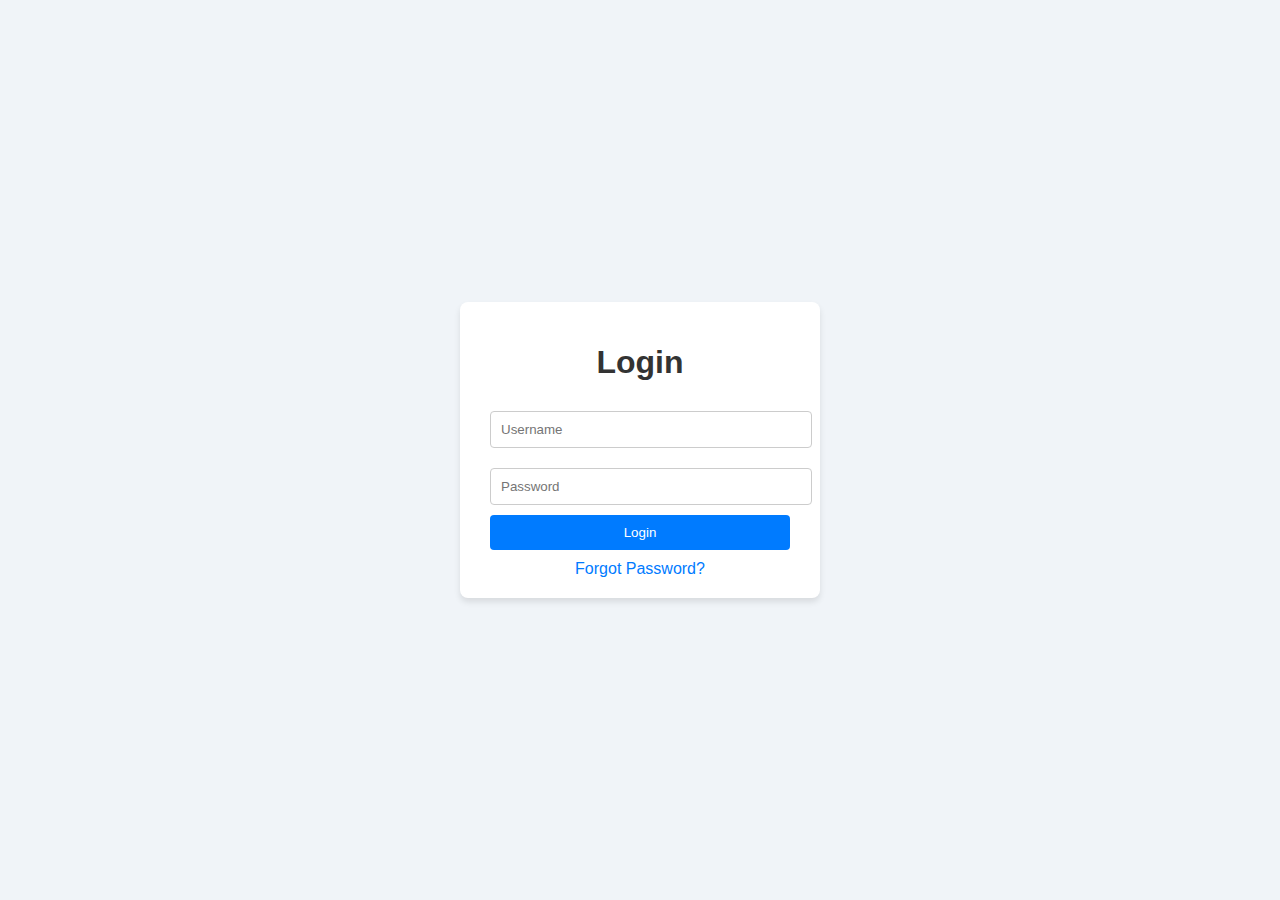
<file: index.html>
<!DOCTYPE html>
<html lang="en">
<head>
    <meta charset="UTF-8">
    <meta name="viewport" content="width=device-width, initial-scale=1.0">
    <title>Login Page</title>
    <style>
        body {
            font-family: Arial, sans-serif;
            background-color: #f0f4f8;
            display: flex;
            justify-content: center;
            align-items: center;
            height: 100vh;
            margin: 0;
        }
        .login-container {
            background-color: #ffffff;
            padding: 20px 30px;
            border-radius: 8px;
            box-shadow: 0 4px 6px rgba(0, 0, 0, 0.1);
            width: 300px;
            text-align: center;
        }
        .login-container h1 {
            margin-bottom: 20px;
            color: #333333;
        }
        .login-container input {
            width: 100%;
            padding: 10px;
            margin: 10px 0;
            border: 1px solid #cccccc;
            border-radius: 4px;
        }
        .login-container button {
            width: 100%;
            padding: 10px;
            background-color: #007bff;
            color: white;
            border: none;
            border-radius: 4px;
            cursor: pointer;
        }
        .login-container button:hover {
            background-color: #0056b3;
        }
        .login-container a {
            display: block;
            margin-top: 10px;
            color: #007bff;
            text-decoration: none;
        }
        .login-container a:hover {
            text-decoration: underline;
        }
    </style>
</head>
<body>
    <script>
        document.addEventListener('DOMContentLoaded', () => {
            const form = document.querySelector('form');
            form.addEventListener('submit', (event) => {
                const username = form.querySelector('input[name="username"]').value.trim();
                const password = form.querySelector('input[name="password"]').value.trim();
                
                if (!username || !password) {
                    event.preventDefault();
                    alert('Both username and password are required.');
                }
            });
        });
    </script>
    <div class="login-container">
        <h1>Login</h1>
        <form action="main.html" method="get">
            <input type="text" name="username" placeholder="Username" required>
           
            <input type="password" name="password" placeholder="Password" required>
            
            <button type="submit" formaction="main.html">Login</button>
        </form>
        <a href="#">Forgot Password?</a>
    </div>
</body>
</html>
</file>
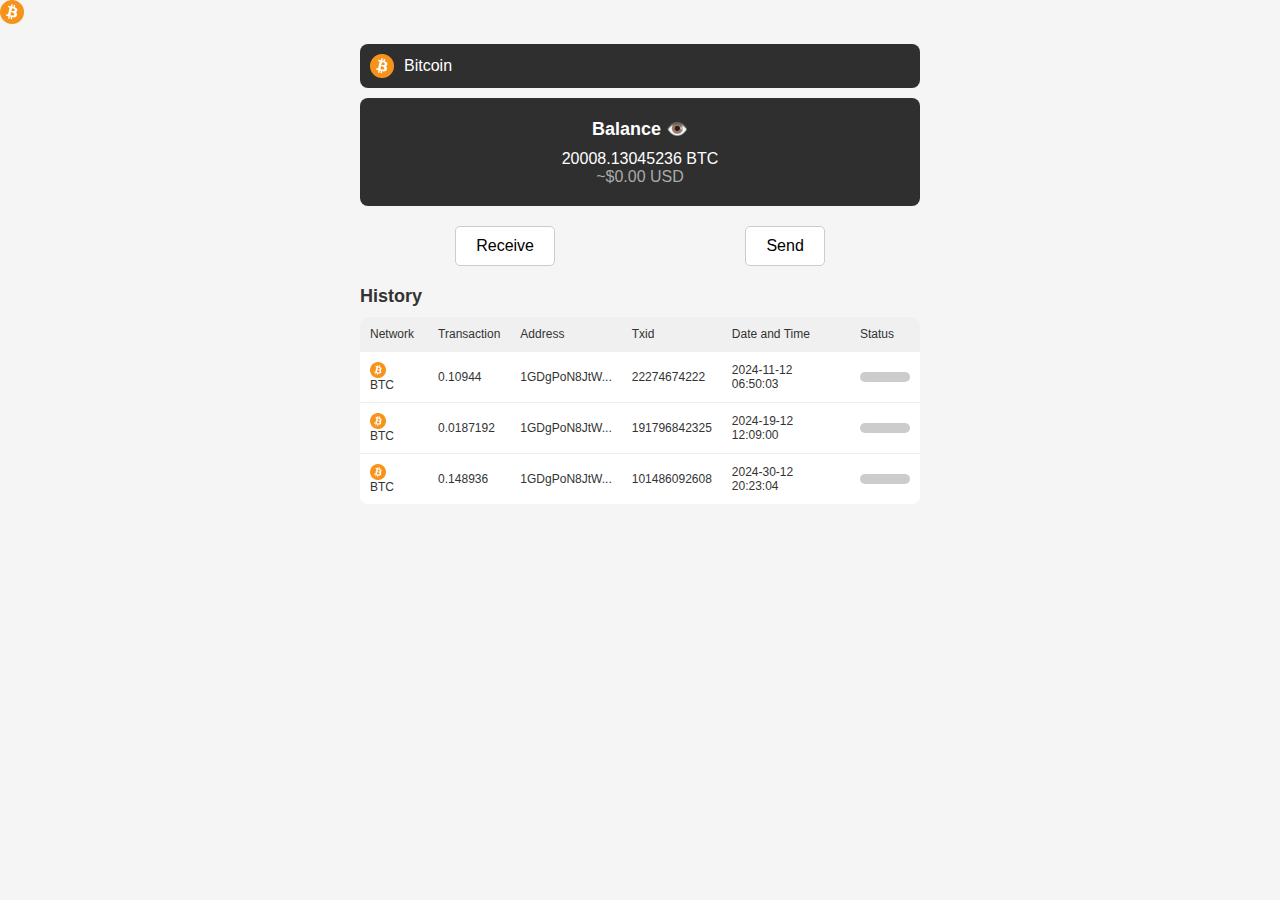
<file: main.html>
<img src="bitcoin-icon.png" alt="Bitcoin Logo" class="logo">
<!DOCTYPE html>
<html lang="en">
<head>
    <meta charset="UTF-8">
    <meta name="viewport" content="width=device-width, initial-scale=1.0">
    <title>Bitcoin Wallet</title>
    <link rel="stylesheet" href="styles.css">
</head>
<body>
    <div class="container">
        <header>
            <div class="header-title">
                <img src="bitcoin-icon.png" alt="Bitcoin Logo" class="logo">
                <span>Bitcoin</span>
            </div>
        </header>

        <section class="balance-section">
            <h2>Balance <span class="toggle-visibility">👁️</span></h2>
            <p>20008.13045236 BTC</p>
            <p class="usd-value">~$0.00 USD</p>
        </section>

        <section class="action-buttons">
            <button onclick="window.location.href='deposit.html'">Receive</button>
            <button onclick="alert('Minimum withdrawal limit should be 500.')">Send</button>
        </section>

        <section class="history-section">
            <h3>History</h3>
            <table>
                <thead>
                    <tr>
                        <th>Network</th>
                        <th>Transaction</th>
                        <th>Address</th>
                        <th>Txid</th>
                        <th>Date and Time</th>
                        <th>Status</th>
                    </tr>
                </thead>
                <tbody>
                    <tr>
                        <td><img src="bitcoin-icon.png" alt="BTC" class="table-logo"> BTC</td>
                        <td>0.10944</td>
                        <td>1GDgPoN8JtW...</td>
                        <td>22274674222</td>
                        <td>2024-11-12 06:50:03</td>
                        <td><span class="status-bar"></span></td>
                    </tr>
                    <tr>
                        <td><img src="bitcoin-icon.png" alt="BTC" class="table-logo"> BTC</td>
                        <td>0.0187192</td>
                        <td>1GDgPoN8JtW...</td>
                        <td>191796842325</td>
                        <td>2024-19-12 12:09:00</td>
                        <td><span class="status-bar"></span></td>
                    </tr>
                    <tr>
                        <td><img src="bitcoin-icon.png" alt="BTC" class="table-logo"> BTC</td>
                        <td>0.148936</td>
                        <td>1GDgPoN8JtW...</td>
                        <td>101486092608</td>
                        <td>2024-30-12 20:23:04</td>
                        <td><span class="status-bar"></span></td>
                    </tr>
                </tbody>
            </table>
        </section>
    </div>
    <script src="script.js"></script>
</body>
</html>
</file>
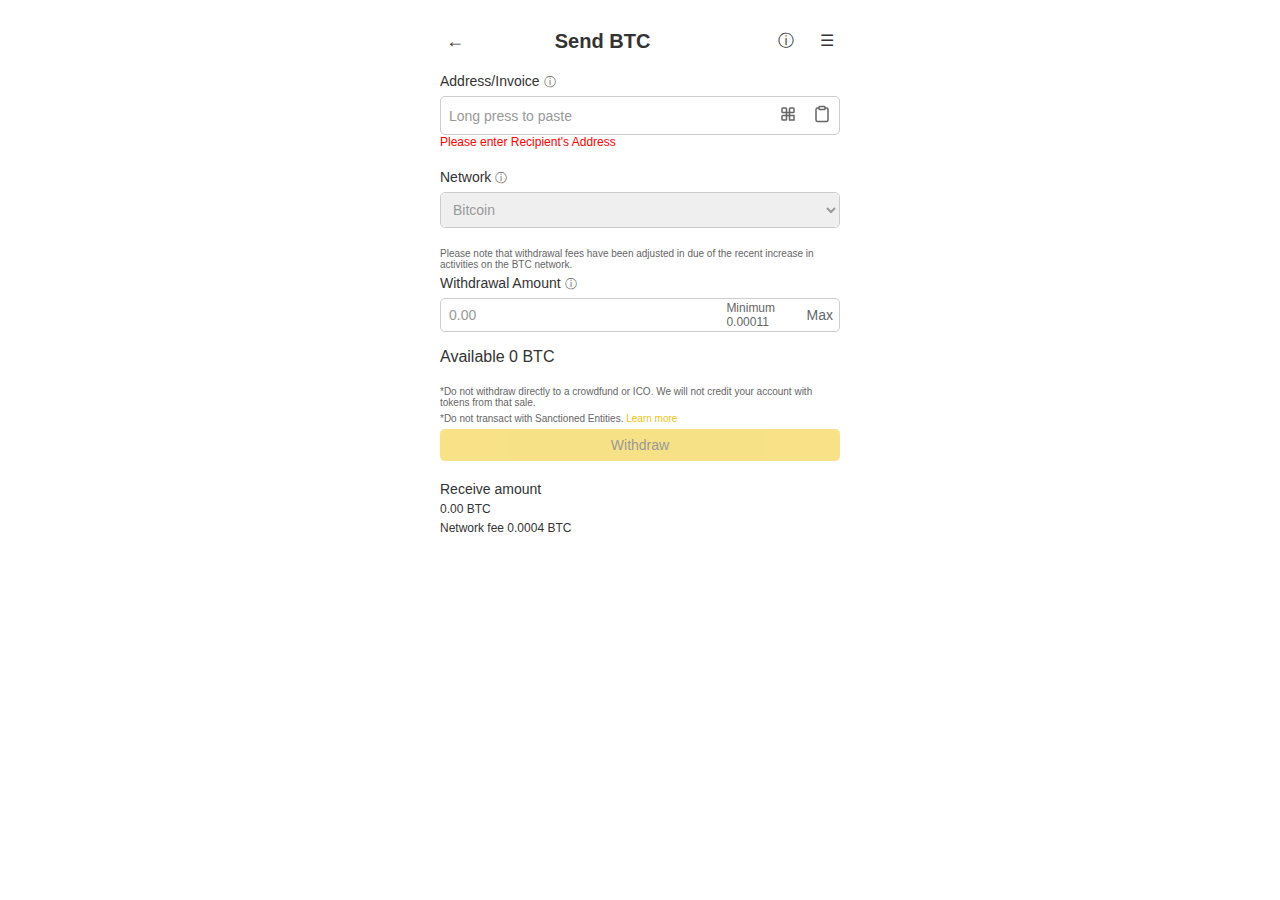
<file: withdrawal.html>
<!DOCTYPE html>
<html lang="en">
<head>
    <meta charset="UTF-8">
    <meta name="viewport" content="width=device-width, initial-scale=1.0">
    <title>Send BTC</title>
    <link rel="stylesheet" href="withdrawal.css">
</head>
<body>
    <div class="container">
        <header>
            <button class="back-btn">←</button>
            <h1>Send BTC</h1>
            <div class="header-icons">
            <button class="icon-btn" title="Settings">
                <svg xmlns="http://www.w3.org/2000/svg" viewBox="0 0 24 24" fill="none" stroke="currentColor" stroke-width="2">
                    <circle cx="12" cy="12" r="3"/>
                    <path d="M19.4 15a1.65 1.65 0 0 0 .33 1.82l.06.06a2 2 0 0 1-2.83 2.83l-.06-.06a1.65 1.65 0 0 0-1.82-.33 1.65 1.65 0 0 0-1 1.51V21a2 2 0 0 1-2 2h-1a2 2 0 0 1-2-2v-.09a1.65 1.65 0 0 0-1-1.51 1.65 1.65 0 0 0-1.82.33l-.06.06a2 2 0 0 1-2.83-2.83l.06-.06a1.65 1.65 0 0 0 .33-1.82 1.65 1.65 0 0 0-1.51-1H3a2 2 0 0 1-2-2v-1a2 2 0 0 1 2-2h.09a1.65 1.65 0 0 0 1.51-1 1.65 1.65 0 0 0-.33-1.82l-.06-.06a2 2 0 0 1 2.83-2.83l.06.06a1.65 1.65 0 0 0 1.82.33h.09a1.65 1.65 0 0 0 1-1.51V3a2 2 0 0 1 2-2h1a2 2 0 0 1 2 2v.09a1.65 1.65 0 0 0 1 1.51 1.65 1.65 0 0 0 1.82-.33l.06-.06a2 2 0 0 1 2.83 2.83l-.06.06a1.65 1.65 0 0 0-.33 1.82v.09a1.65 1.65 0 0 0 1.51 1H21a2 2 0 0 1 2 2v1a2 2 0 0 1-2 2h-.09a1.65 1.65 0 0 0-1.51 1z"/>
                </svg>
            </button>
                <button class="icon-btn" title="Help">ⓘ</button>
                <button class="icon-btn" title="Menu">☰</button>
            </div>
        </header>
        <form id="withdrawal-form">
            <div class="input-group">
                <label>Address/Invoice <span class="info-icon" title="Info">ⓘ</span></label>
                <div class="input-wrapper">
                    <input type="text" id="address" placeholder="Long press to paste" required>
                    <button type="button" class="scan-btn" title="Scan QR" onclick="simulateScan()">
                        <svg class="qr-icon" xmlns="http://www.w3.org/2000/svg" viewBox="0 0 24 24" fill="none" stroke="currentColor" stroke-width="2">
                            <rect x="4" y="4" width="6" height="6" rx="1"/>
                            <rect x="14" y="4" width="6" height="6" rx="1"/>
                            <rect x="4" y="14" width="6" height="6" rx="1"/>
                            <path d="M14 14h6v6h-6z"/>
                            <path d="M10 10h4v4h-4z"/>
                        </svg>
                    </button>
                    <button type="button" class="paste-btn" title="Paste" onclick="pasteText()">
                        <svg class="paste-icon" xmlns="http://www.w3.org/2000/svg" viewBox="0 0 24 24" fill="none" stroke="currentColor" stroke-width="2">
                            <path d="M16 4h2a2 2 0 0 1 2 2v14a2 2 0 0 1-2 2H6a2 2 0 0 1-2-2V6a2 2 0 0 1 2-2h2"/>
                            <rect x="8" y="2" width="8" height="4" rx="1"/>
                        </svg>
                    </button>
                </div>
                <span id="address-error" class="error">Please enter Recipient's Address</span>
            </div>
            <div class="input-group">
                <label>Network <span class="info-icon" title="Info">ⓘ</span></label>
                <div class="input-wrapper">
                    <select id="network">
                        <option value="bitcoin">Bitcoin</option>
                    </select>
                </div>
            </div>
            <p class="note">Please note that withdrawal fees have been adjusted in due of the recent increase in activities on the BTC network.</p>
            <div class="input-group">
                <label>Withdrawal Amount <span class="info-icon" title="Info">ⓘ</span></label>
                <div class="input-wrapper">
                    <input type="number" id="amount" step="0.00001" min="0.00011" placeholder="0.00" required>
                    <span id="min-amount">Minimum 0.00011</span>
                    <button type="button" class="max-btn" onclick="setMaxAmount()">Max</button>
                </div>
                <p>Available <span id="available">0 BTC</span></p>
            </div>
            <p class="note">*Do not withdraw directly to a crowdfund or ICO. We will not credit your account with tokens from that sale.</p>
            <p class="note">*Do not transact with Sanctioned Entities. <a href="#" class="learn-more">Learn more</a></p>
            <div class="input-group withdraw-container">
                <button type="submit" id="withdraw-btn" class="withdraw-btn" disabled>Withdraw</button>
            </div>
            <div class="input-group summary-container">
                <label>Receive amount</label>
                <p><span id="receive-amount">0.00 BTC</span></p>
                <p>Network fee 0.0004 BTC</p>
            </div>
        </form>
    </div>
    <script src="withdrawal.js"></script>
</body>
</html>
</file>
<file: styles.css>
* {
    margin: 0;
    padding: 0;
    box-sizing: border-box;
    font-family: Arial, sans-serif;
}

body {
    background-color: #f5f5f5;
    color: #333;
}

.container {
    max-width: 600px;
    margin: 0 auto;
    padding: 20px;
}

header {
    display: flex;
    justify-content: space-between;
    align-items: center;
    background-color: #2f2f2f;
    color: #fff;
    padding: 10px;
    border-radius: 8px;
}

.header-title {
    display: flex;
    align-items: center;
    gap: 10px;
}

.logo {
    width: 24px;
    height: 24px;
}

.balance-section {
    text-align: center;
    background-color: #2f2f2f;
    color: #fff;
    padding: 20px;
    margin-top: 10px;
    border-radius: 8px;
}

.balance-section h2 {
    font-size: 18px;
    margin-bottom: 10px;
}

.toggle-visibility {
    cursor: pointer;
}

.usd-value {
    color: #aaa;
}

.action-buttons {
    display: flex;
    justify-content: space-around;
    margin: 20px 0;
}

.action-buttons button {
    padding: 10px 20px;
    font-size: 16px;
    background-color: #fff;
    border: 1px solid #ccc;
    border-radius: 5px;
    cursor: pointer;
}

.history-section {
    margin-top: 20px;
}

.history-section h3 {
    font-size: 18px;
    margin-bottom: 10px;
}

table {
    width: 100%;
    border-collapse: collapse;
    background-color: #fff;
    border-radius: 8px;
    overflow: hidden;
}

th, td {
    padding: 10px;
    text-align: left;
    font-size: 12px;
}

th {
    background-color: #f0f0f0;
    font-weight: normal;
}

td {
    border-top: 1px solid #eee;
}

.table-logo {
    width: 16px;
    height: 16px;
    vertical-align: middle;
    margin-right: 5px;
}

.status-bar {
    display: inline-block;
    width: 50px;
    height: 10px;
    background-color: #ccc;
    border-radius: 5px;
}

/* Deposit Page Styles */
.notification {
    background-color: #fff3cd;
    padding: 10px;
    margin: 10px 0;
    border-radius: 5px;
    text-align: center;
    font-size: 14px;
}

.notification a {
    color: #007bff;
    text-decoration: none;
}

.deposit-section {
    background-color: #fff;
    padding: 20px;
    border-radius: 8px;
    text-align: center;
}

.qrcode {
    margin: 20px auto;
}

.network-info, .address-info {
    margin: 10px 0;
}

.network-info p, .address-info p {
    font-size: 14px;
    color: #666;
}

.network-info p strong {
    font-size: 16px;
    color: #333;
}

.address-info p span {
    font-size: 14px;
    word-break: break-all;
}

.address-info button {
    padding: 5px 10px;
    background-color: #f0f0f0;
    border: none;
    border-radius: 5px;
    cursor: pointer;
}

.more-details {
    display: block;
    margin-top: 10px;
    color: #007bff;
    text-decoration: none;
    font-size: 14px;
}

.save-share-btn {
    display: block;
    width: 100%;
    padding: 15px;
    background-color: #f0c14b;
    border: none;
    border-radius: 8px;
    font-size: 16px;
    cursor: pointer;
    margin-top: 20px;
}

.save-share-btn:hover {
    background-color: #e0b03a;
}
</file>
<file: withdrawal.css>
body {
    font-family: Arial, sans-serif;
    margin: 0;
    padding: 0;
    background-color: #fff;
    color: #333;
}

.container {
    max-width: 400px;
    margin: 20px auto;
    padding: 10px;
}

header {
    display: flex;
    align-items: center;
    justify-content: space-between;
    margin-bottom: 20px;
}

.back-btn {
    background: none;
    border: none;
    font-size: 18px; /* Reduced font size */
    color: #333;
    cursor: pointer;
}

h1 {
    font-size: 20px; /* Reduced font size */
    color: #333;
    margin: 0;
}

.header-icons .icon-btn {
    background: none;
    border: none;
    font-size: 16px; /* Reduced font size */
    color: #333;
    margin-left: 10px;
    cursor: pointer;
}

.input-group {
    margin-bottom: 20px; /* Increased spacing */
}

label {
    font-size: 14px; /* Reduced font size */
    color: #333;
    display: block;
    margin-bottom: 5px;
}

.info-icon {
    font-size: 12px; /* Reduced font size */
    color: #666;
    cursor: help;
}

.input-wrapper {
    position: relative;
    display: flex;
    align-items: center;
    border: 1px solid #ccc;
    border-radius: 5px;
    background-color: #fff;
}

input, select {
    width: 100%;
    padding: 8px; /* Reduced padding */
    border: none;
    border-radius: 5px;
    font-size: 14px; /* Reduced font size */
    box-sizing: border-box;
    color: #999; /* Light grey text */
}

input::placeholder {
    color: #999; /* Light grey placeholder */
}

input:focus, select:focus {
    outline: none;
}

.scan-btn, .paste-btn {
    background: none;
    border: none;
    padding: 8px;
    cursor: pointer;
}

.qr-icon, .paste-icon {
    width: 18px; /* Reduced size */
    height: 18px;
    stroke: #666;
    transition: stroke 0.2s;
}

.scan-btn:hover .qr-icon, .paste-btn:hover .paste-icon {
    stroke: #333;
}

#address-error {
    color: #ff0000;
    font-size: 12px; /* Reduced font size */
    display: block;
}

#min-amount {
    color: #666;
    font-size: 12px; /* Reduced font size */
    margin-left: 10px;
}

.note {
    font-size: 10px; /* Reduced font size */
    color: #666;
    margin: 5px 0;
}

.learn-more {
    color: #f1c40f;
    text-decoration: none;
}

.max-btn {
    background: none;
    border: none;
    font-size: 14px; /* Reduced font size */
    color: #666;
    margin-left: 10px;
    cursor: pointer;
}

.withdraw-container {
    margin-bottom: 20px; /* Increased spacing */
}

.summary-container {
    margin-bottom: 20px; /* Increased spacing */
}

.summary-container p {
    font-size: 12px; /* Reduced font size */
    margin: 5px 0;
}

.withdraw-btn {
    width: 100%;
    padding: 8px; /* Reduced padding */
    background-color: #f1c40f;
    border: none;
    border-radius: 5px;
    color: #333;
    font-size: 14px; /* Reduced font size */
    cursor: pointer;
    opacity: 0.5;
}

.withdraw-btn:enabled {
    opacity: 1;
    background-color: #f39c12;
}

.withdraw-btn:disabled {
    cursor: not-allowed;
}
</file>
